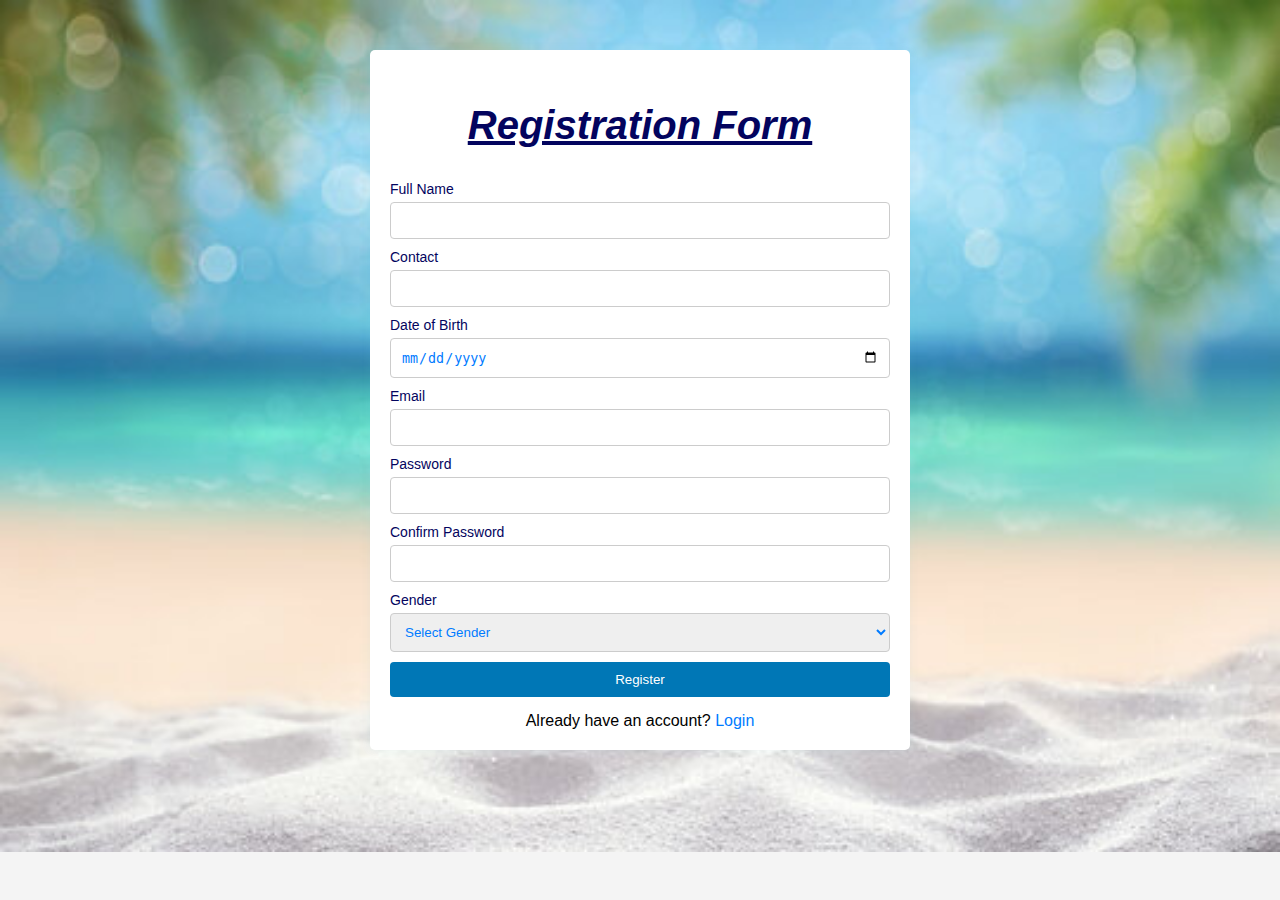
<file: register.html>
<!DOCTYPE html>
<html lang="en">
<head>
<meta charset="UTF-8">
<meta name="viewport" content="width=device-width, initial-scale=1.0">
<link rel="stylesheet" href="register.css">
<title>Registration Form</title>

<link rel="icon" id="weblogo" type="image/x-icon" href="tripcom-logos.jpeg">
</head>
<body>

<div class="container">
    <h2>Registration Form</h2>
    <form id="registrationForm" onsubmit="return validateForm()">
        <label for="fullname">Full Name</label>
        <input type="text" id="fullname" name="fullname" required>
        
        <label for="contact">Contact</label>
        <input type="tel" id="contact" name="contact"  maxlength="10" required>
        
        <label for="dob">Date of Birth</label>
        <input type="date" id="dob" name="dob" required>
        
        <label for="email">Email</label>
        <input type="email" id="email" name="email" required>
        
        <label for="password">Password</label>
        <input type="password" id="password" name="password" required>

        <label for="password">Confirm Password</label>
        <input type="password" id="confirmpassword" name="password" required>
        
        <label for="gender">Gender</label>
        <select id="gender" name="gender" required>
            <option value="">Select Gender</option>
            <option value="male">Male</option>
            <option value="female">Female</option>
            <option value="other">Other</option>
        </select>
        
        <input type="submit" value="Register">
    </form>
    <div class="login-link">
        Already have an account? <a href="index.html">Login</a>
    </div>
</div>

<script src="index.js"></script>    
<script src="https://cdn.jsdelivr.net/npm/@popperjs/core@2.5.4/dist/umd/popper.min.js"></script>
<script src="https://stackpath.bootstrapcdn.com/bootstrap/4.5.2/js/bootstrap.min.js"></script>
</body>
</html>
</file>
<file: register.css>
body {
    font-family: Arial, sans-serif;
    background-color: #f4f4f4;
    background-image: url(image/backgroundregimg.jpg);
    background-repeat: no-repeat;
    background-size: 100%;
}
.container {
    max-width: 500px;
    margin: 50px auto;
    background: #fff;
    padding: 20px;
    border-radius: 5px;
    box-shadow: 0px 0px 10px 0px rgba(84, 187, 194, 0.1);
}
h2 {
    text-align: center;
    color: #03045e;
    font-size: 40px;
    font-style: italic;
    text-decoration: underline;
}
label {
    display: block;
    margin-bottom: 5px;
    font-size: 14px;
    color: #03045e;
}
input[type="text"],
input[type="tel"],
input[type="email"],
input[type="password"],
input[type="date"],
select {
    width: 100%;
    padding: 10px;
    margin-bottom: 10px;
    border: 1px solid #ccc;
    color: #007bff;
    border-radius: 4px;
    box-sizing: border-box;
}
input[type="submit"] {
    width: 100%;
    background-color: #0077b6;
    color: white;
    padding: 10px 20px;
    border: none;
    border-radius: 4px;
    cursor: pointer;
}
input[type="submit"]:hover {
    background-color: #03045e;
}
.login-link {
    text-align: center;
    margin-top: 15px;
}
.login-link a {
    color: #007bff;
    text-decoration: none;
}
</file>
